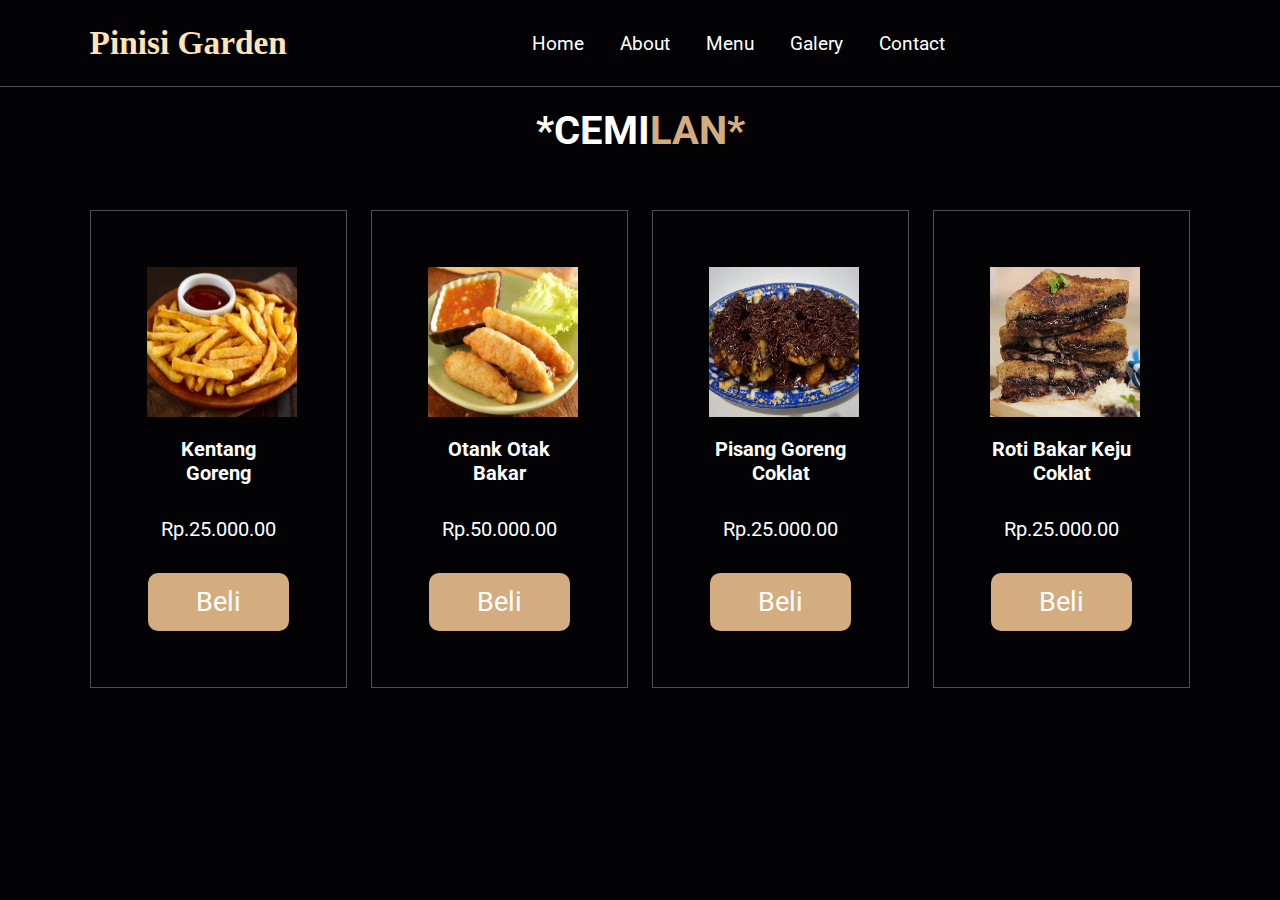
<file: cemilan.html>
<!DOCTYPE html>
<html lang="en">
<head>
    <meta charset="UTF-8">
    <meta http-equiv="X-UA-Compatible" content="IE=edge">
    <meta name="viewport" content="width=device-width, initial-scale=1.0">
    <title>Cafe & Resto Phinisi Garden</title>
    <!--link cdn font awesome untuk memasukkan icon yang di perlukan-->
    <link rel="stylesheet" href="https://cdnjs.cloudflare.com/ajax/libs/font-awesome/6.2.1/css/all.min.css">
    <!--link css-->
    <link rel="stylesheet" href="css/style.css">
    <link rel="website icon" type="jpg"
    href="img/galery/icon.jpg">
</head>
<body>
<!--header bagian paling atas halaman-->
    <header class="header">
        <a href="#" class="logo">
            <h2>Pinisi Garden</h2>
        </a>
        <nav class="navbar">
            <a href="index.html">Home</a>
            <a href="index.html">About</a>
            <div class="dropdown">
                <a href="menu.html">Menu</a>
                <div class="dropdown-content">
                <a href="makanan.html">Makanan</a>
                <a href="minuman.html">Minuman</a>
                <a href="cemilan.html">Cemilan</a>
                </div>
            </div>
            <a href="index.html">galery</a>
            <a href="index.html">contact</a>
        </nav>
<!--bagian icon dengan font awesome-->
        <div class="icon">
            <i class="fa-solid fa-bars" id="menu-btn"></i>
        </div>
    </header>
<!--**************************************end*******************************************-->

<!--bagian konten untuk menu-->
    <section class="menu" id="menu">
        <h1 class="heading">*Cemi<span>lan*</span></h1>
        <div class="box-container">
            <div class="box">
                <img src="img/snacks/kentang goreng.jpg" alt="">
                <h3>kentang goreng</h3>
                <div class="price">Rp.25.000.00</div>
                <a href="#" class="btn">Beli</a>
            </div>
            <div class="box">
                <img src="img/snacks/otak otak goreng.jpg" alt="">
                <h3>otank otak bakar</h3>
                <div class="price">Rp.50.000.00</div>
                <a href="#" class="btn">Beli</a>
            </div>
            <div class="box">
                <img src="img/snacks/pisang goeng coklat.jpg" alt="">
                <h3>pisang goreng coklat</h3>
                <div class="price">Rp.25.000.00</div>
                <a href="#" class="btn">Beli</a>
            </div>
            <div class="box">
                <img src="img/snacks/roti bakar keju coklat.jpg" alt="">
                <h3>roti bakar keju coklat</h3>
                <div class="price">Rp.25.000.00</div>
                <a href="#" class="btn">Beli</a>
            </div>
        </div>
    </section>
<!--end-->

        <!-- file java script-->
    <script src="java script/script.js"></script>

</body>
</html>
</file>
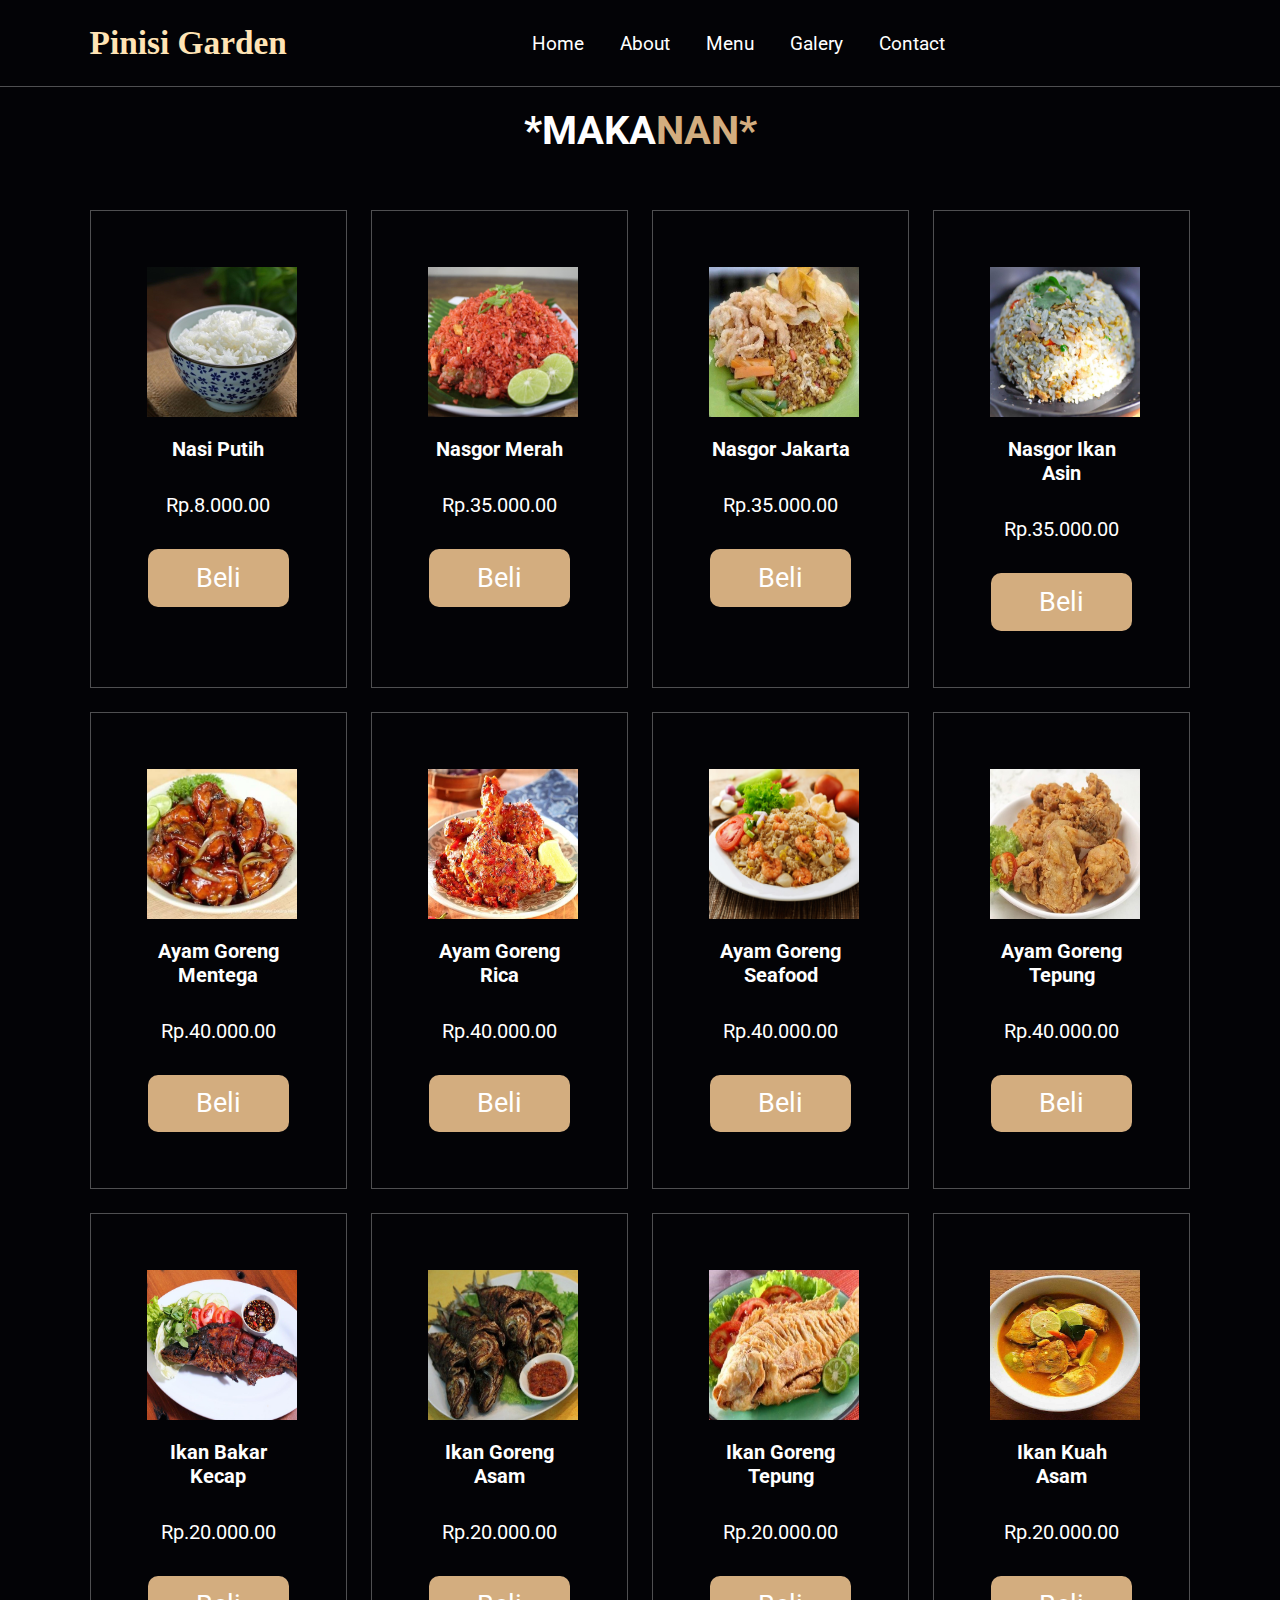
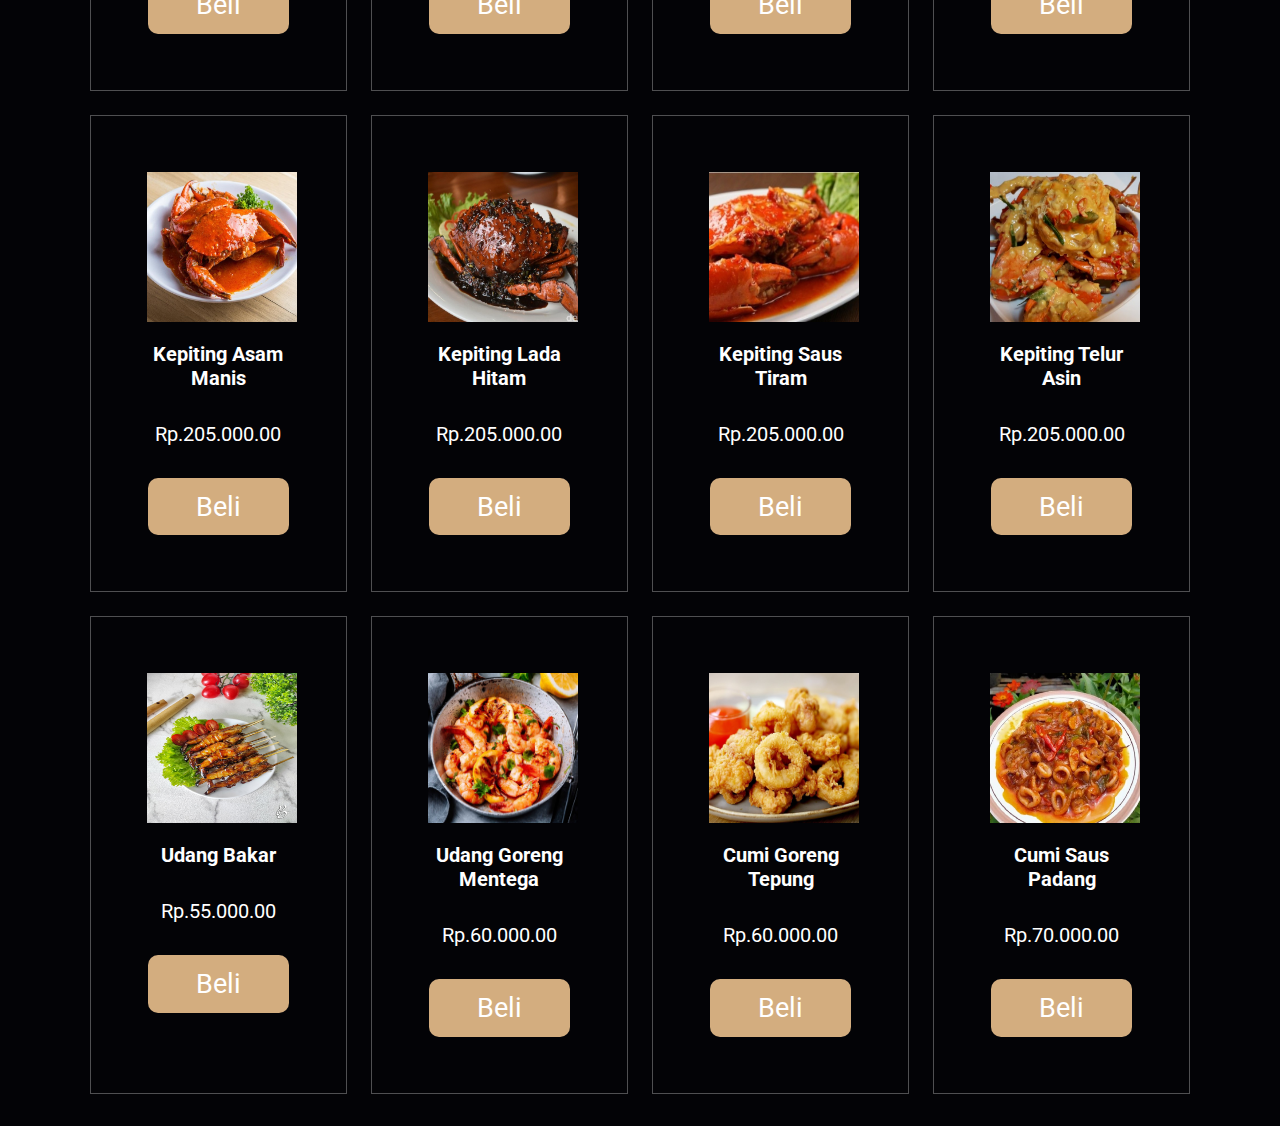
<file: makanan.html>
<!DOCTYPE html>
<html lang="en">
<head>
    <meta charset="UTF-8">
    <meta http-equiv="X-UA-Compatible" content="IE=edge">
    <meta name="viewport" content="width=device-width, initial-scale=1.0">
    <title>Cafe & Resto Phinisi Garden</title>
    <!--link cdn font awesome untuk memasukkan icon yang di perlukan-->
    <link rel="stylesheet" href="https://cdnjs.cloudflare.com/ajax/libs/font-awesome/6.2.1/css/all.min.css">
    <!--link css-->
    <link rel="stylesheet" href="css/style.css">
    <link rel="website icon" type="jpg"
    href="img/galery/icon.jpg">
</head>
<body>
<!--header bagian paling atas halaman-->
    <header class="header">
        <a href="#" class="logo">
            <h2>Pinisi Garden</h2>
        </a>
        <nav class="navbar">
            <a href="index.html">Home</a>
            <a href="index.html">About</a>
            <div class="dropdown">
                <a href="menu.html">Menu</a>
                <div class="dropdown-content">
                <a href="makanan.html">Makanan</a>
                <a href="minuman.html">Minuman</a>
                <a href="cemilan.html">Cemilan</a>
                </div>
            </div>
            <a href="index.html">galery</a>
            <a href="index.html">contact</a>
        </nav>
<!--bagian icon dengan font awesome-->
        <div class="icon">
            <i class="fa-solid fa-bars" id="menu-btn"></i>
        </div>
    </header>
<!--**************************************end*******************************************-->

<!--bagian konten untuk menu-->
    <section class="menu" id="menu">
        <h1 class="heading">*Maka<span>nan*</span></h1>
        <div class="box-container">
            <div class="box">
                <img src="img/menu makanan/nasi putih.jpg" alt="">
                <h3>nasi putih</h3>
                <div class="price">Rp.8.000.00</div>
                <a href="#" class="btn">Beli</a>
            </div>
            <div class="box">
                <img src="img/menu makanan/nasi goreng merah.jfif" alt="">
                <h3>Nasgor merah</h3>
                <div class="price">Rp.35.000.00</div>
                <a href="#" class="btn">Beli</a>
            </div>
            <div class="box">
                <img src="img/menu makanan/nasi goreng jakarta.jpg" alt="">
                <h3>nasgor jakarta</h3>
                <div class="price">Rp.35.000.00</div>
                <a href="#" class="btn">Beli</a>
            </div>
            <div class="box">
                <img src="img/menu makanan/nasi goreng ikan asing.jpeg" alt="">
                <h3>nasgor ikan asin</h3>
                <div class="price">Rp.35.000.00</div>
                <a href="#" class="btn">Beli</a>
            </div>
            <div class="box">
                <img src="img/menu makanan/ayam goreng mentega.jpg" alt="">
                <h3>ayam goreng mentega</h3>
                <div class="price">Rp.40.000.00</div>
                <a href="#" class="btn">Beli</a>
            </div>
            <div class="box">
                <img src="img/menu makanan/ayam goreng rica.jpg" alt="">
                <h3>ayam goreng rica</h3>
                <div class="price">Rp.40.000.00</div>
                <a href="#" class="btn">Beli</a>
            </div>
            <div class="box">
                <img src="img/menu makanan/ayam goreng seafood.jpg" alt="">
                <h3>ayam goreng seafood</h3>
                <div class="price">Rp.40.000.00</div>
                <a href="#" class="btn">Beli</a>
            </div>
            <div class="box">
                <img src="img/menu makanan/ayan goreng tepung.jpg" alt="">
                <h3>ayam goreng tepung</h3>
                <div class="price">Rp.40.000.00</div>
                <a href="#" class="btn">Beli</a>
            </div>
            <div class="box">
                <img src="img/menu makanan/ikan bakar kecap.jpeg" alt="">
                <h3>ikan bakar kecap</h3>
                <div class="price">Rp.20.000.00</div>
                <a href="#" class="btn">Beli</a>
            </div>
            <div class="box">
                <img src="img/menu makanan/ikan goreng asam.jpg" alt="">
                <h3>ikan goreng asam</h3>
                <div class="price">Rp.20.000.00</div>
                <a href="#" class="btn">Beli</a>
            </div>
            <div class="box">
                <img src="img/menu makanan/ikan goreng tepung.jpg" alt="">
                <h3>ikan goreng tepung</h3>
                <div class="price">Rp.20.000.00</div>
                <a href="#" class="btn">Beli</a>
            </div>
            <div class="box">
                <img src="img/menu makanan/ikan kuah asam.jpg" alt="">
                <h3>ikan kuah asam</h3>
                <div class="price">Rp.20.000.00</div>
                <a href="#" class="btn">Beli</a>
            </div>
            <div class="box">
                <img src="img/menu makanan/kepiting asam manis.jpeg" alt="">
                <h3>kepiting asam manis</h3>
                <div class="price">Rp.205.000.00</div>
                <a href="#" class="btn">Beli</a>
            </div>
            <div class="box">
                <img src="img/menu makanan/kepiting lada hitam.jpg" alt="">
                <h3>kepiting lada hitam</h3>
                <div class="price">Rp.205.000.00</div>
                <a href="#" class="btn">Beli</a>
            </div>
            <div class="box">
                <img src="img/menu makanan/kepiting saus tiram.jpg" alt="">
                <h3>kepiting saus tiram</h3>
                <div class="price">Rp.205.000.00</div>
                <a href="#" class="btn">Beli</a>
            </div>
            <div class="box">
                <img src="img/menu makanan/kepiting telur asin.jpg" alt="">
                <h3>kepiting telur asin</h3>
                <div class="price">Rp.205.000.00</div>
                <a href="#" class="btn">Beli</a>
            </div>
            <div class="box">
                <img src="img/menu makanan/udang bakar.jpeg" alt="">
                <h3>udang bakar</h3>
                <div class="price">Rp.55.000.00</div>
                <a href="#" class="btn">Beli</a>
            </div>
            <div class="box">
                <img src="img/menu makanan/udang goreng mentega.jpg" alt="">
                <h3>udang goreng mentega</h3>
                <div class="price">Rp.60.000.00</div>
                <a href="#" class="btn">Beli</a>
            </div>
            <div class="box">
                <img src="img/menu makanan/cumi goreng tepung.jpg" alt="">
                <h3>cumi goreng tepung</h3>
                <div class="price">Rp.60.000.00</div>
                <a href="#" class="btn">Beli</a>
            </div>
            <div class="box">
                <img src="img/menu makanan/cumi saus padang.jpg" alt="">
                <h3>cumi saus padang</h3>
                <div class="price">Rp.70.000.00</div>
                <a href="#" class="btn">Beli</a>
            </div>
        </div>
    </section>
<!--end-->

        <!-- file java script-->
    <script src="java script/script.js"></script>

</body>
</html>
</file>
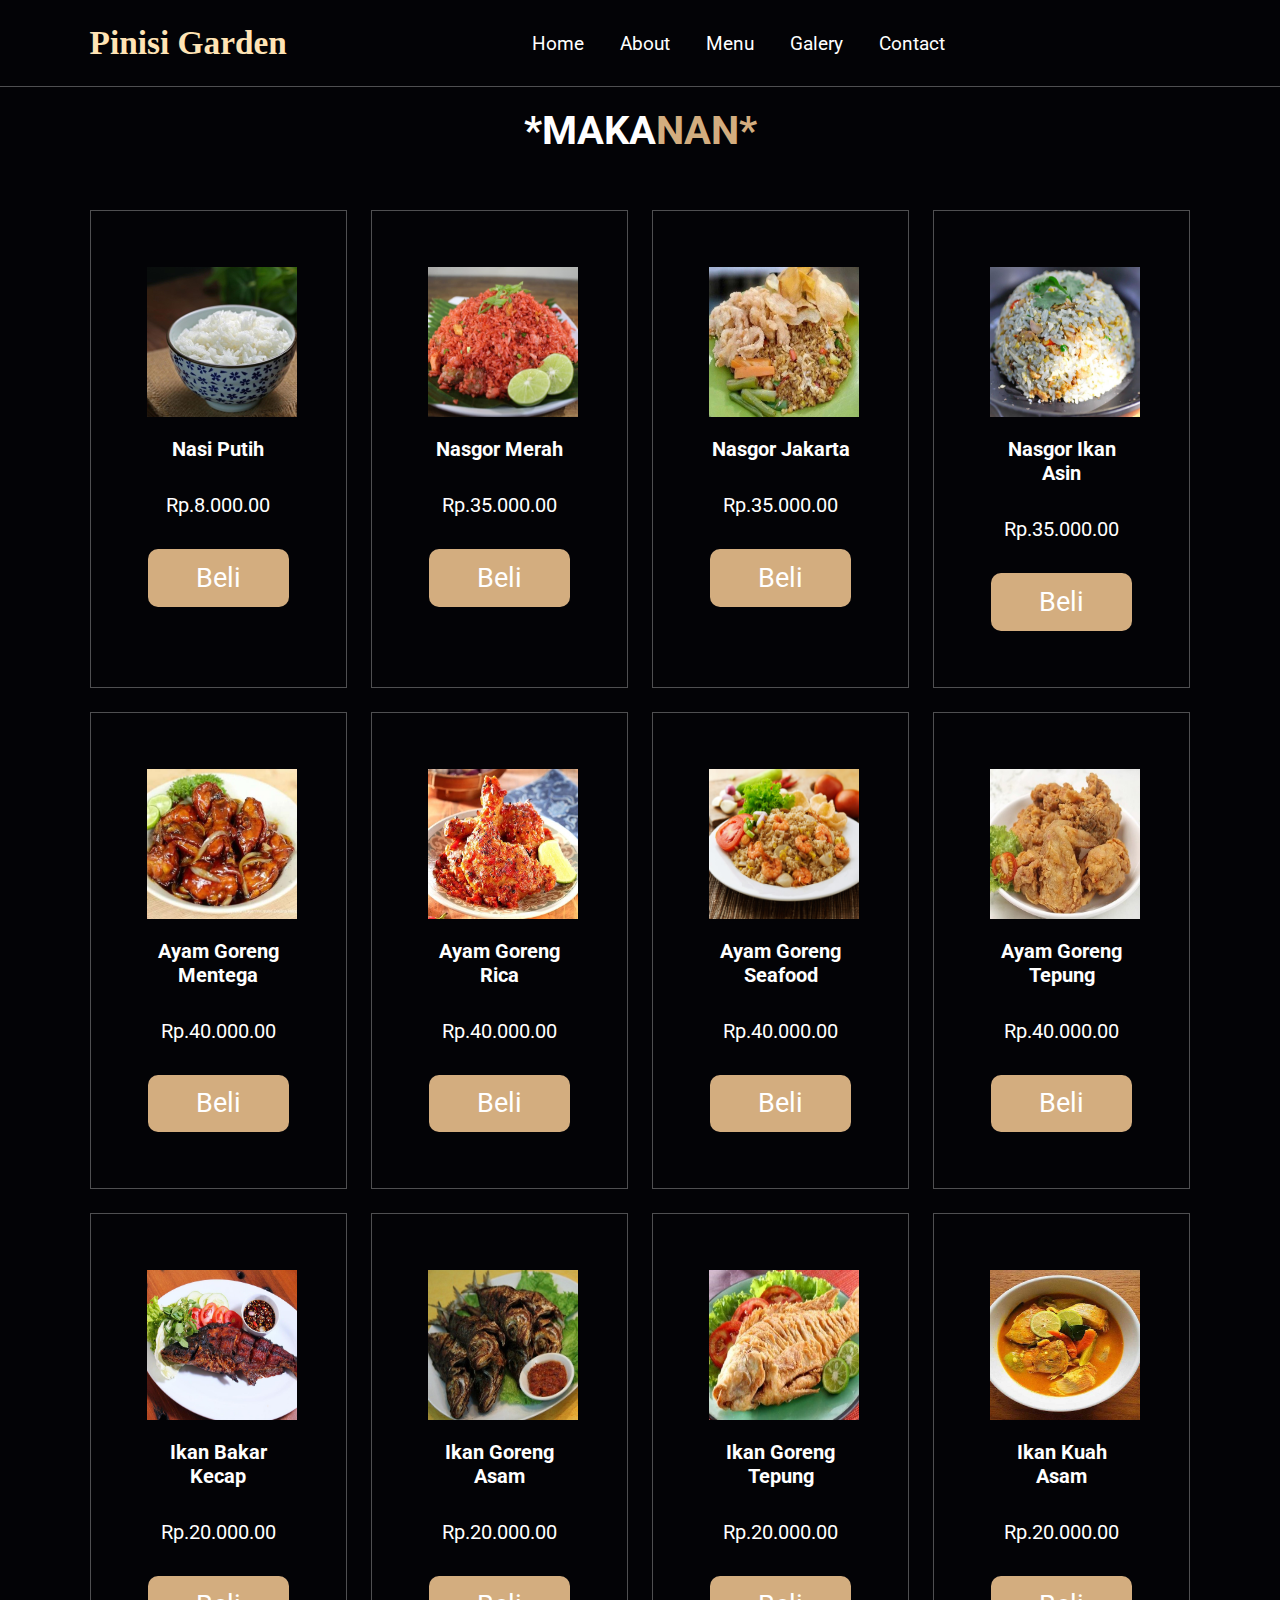
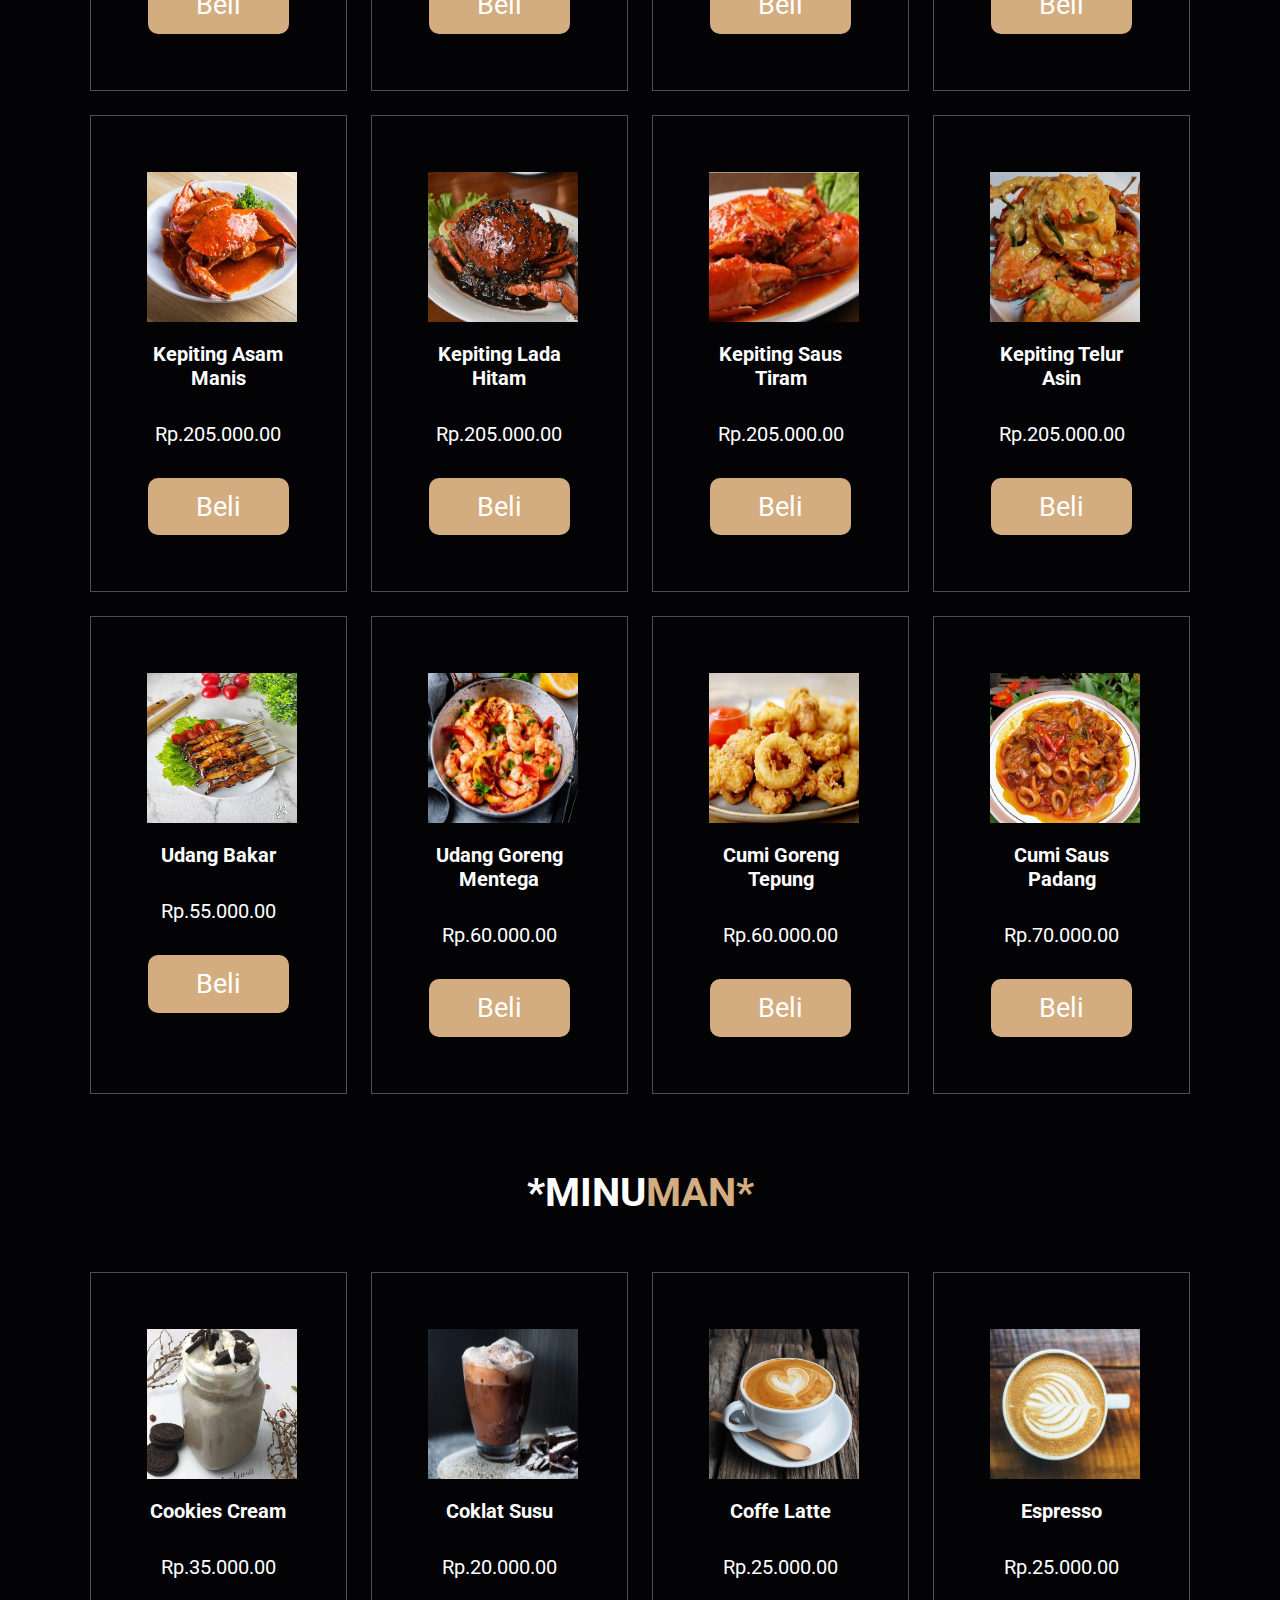
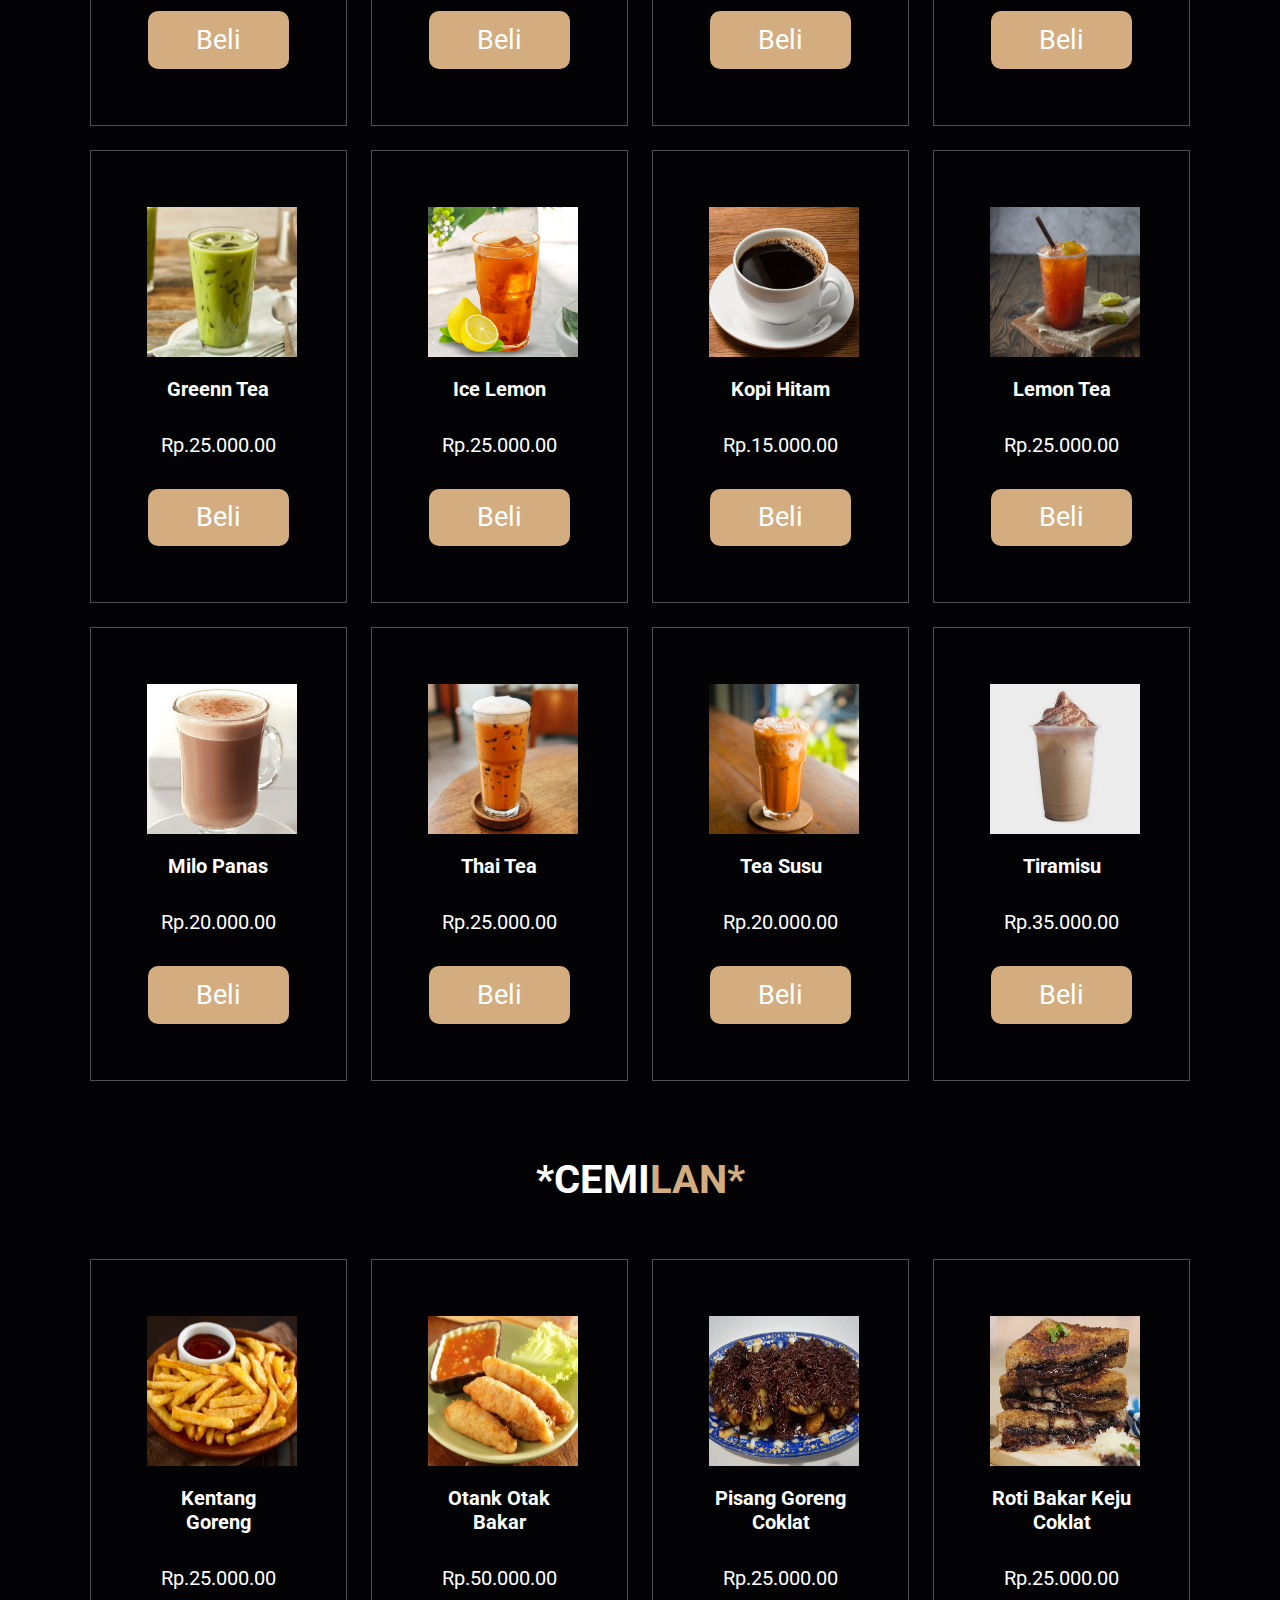
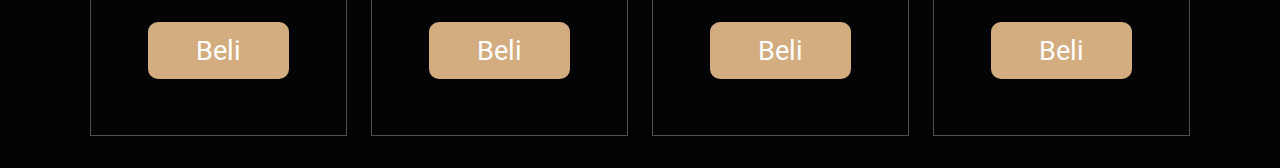
<file: menu.html>
<!DOCTYPE html>
<html lang="en">
<head>
    <meta charset="UTF-8">
    <meta http-equiv="X-UA-Compatible" content="IE=edge">
    <meta name="viewport" content="width=device-width, initial-scale=1.0">
    <title>Cafe & Resto Phinisi Garden</title>
    <!--link cdn font awesome untuk memasukkan icon yang di perlukan-->
    <link rel="stylesheet" href="https://cdnjs.cloudflare.com/ajax/libs/font-awesome/6.2.1/css/all.min.css">
    <!--link css-->
    <link rel="stylesheet" href="css/style.css">
    <link rel="website icon" type="jpg"
    href="img/galery/icon.jpg">
</head>
<body>
<!--header bagian paling atas halaman-->
    <header class="header">
        <a href="#" class="logo">
            <h2>Pinisi Garden</h2>
        </a>
        <nav class="navbar">
            <a href="index.html">Home</a>
            <a href="index.html">About</a>
            <div class="dropdown">
                <a href="menu.html">Menu</a>
                <div class="dropdown-content">
                <a href="makanan.html">Makanan</a>
                <a href="minuman.html">Minuman</a>
                <a href="cemilan.html">Cemilan</a>
                </div>
            </div>
            <a href="index.html">galery</a>
            <a href="index.html">contact</a>
        </nav>
<!--bagian icon dengan font awesome-->
        <div class="icon">
            <i class="fa-solid fa-bars" id="menu-btn"></i>
        </div>
    </header>

<!--**************************************end*******************************************-->

<!--bagian konten untuk menu-->
    <section class="menu" id="menu">
        <h1 class="heading">*Maka<span>nan*</span></h1>
        <div class="box-container">
            <div class="box">
                <img src="img/menu makanan/nasi putih.jpg" alt="">
                <h3>nasi putih</h3>
                <div class="price">Rp.8.000.00</div>
                <a href="#" class="btn">Beli</a>
            </div>
            <div class="box">
                <img src="img/menu makanan/nasi goreng merah.jfif" alt="">
                <h3>Nasgor merah</h3>
                <div class="price">Rp.35.000.00</div>
                <a href="#" class="btn">Beli</a>
            </div>
            <div class="box">
                <img src="img/menu makanan/nasi goreng jakarta.jpg" alt="">
                <h3>nasgor jakarta</h3>
                <div class="price">Rp.35.000.00</div>
                <a href="#" class="btn">Beli</a>
            </div>
            <div class="box">
                <img src="img/menu makanan/nasi goreng ikan asing.jpeg" alt="">
                <h3>nasgor ikan asin</h3>
                <div class="price">Rp.35.000.00</div>
                <a href="#" class="btn">Beli</a>
            </div>
            <div class="box">
                <img src="img/menu makanan/ayam goreng mentega.jpg" alt="">
                <h3>ayam goreng mentega</h3>
                <div class="price">Rp.40.000.00</div>
                <a href="#" class="btn">Beli</a>
            </div>
            <div class="box">
                <img src="img/menu makanan/ayam goreng rica.jpg" alt="">
                <h3>ayam goreng rica</h3>
                <div class="price">Rp.40.000.00</div>
                <a href="#" class="btn">Beli</a>
            </div>
            <div class="box">
                <img src="img/menu makanan/ayam goreng seafood.jpg" alt="">
                <h3>ayam goreng seafood</h3>
                <div class="price">Rp.40.000.00</div>
                <a href="#" class="btn">Beli</a>
            </div>
            <div class="box">
                <img src="img/menu makanan/ayan goreng tepung.jpg" alt="">
                <h3>ayam goreng tepung</h3>
                <div class="price">Rp.40.000.00</div>
                <a href="#" class="btn">Beli</a>
            </div>
            <div class="box">
                <img src="img/menu makanan/ikan bakar kecap.jpeg" alt="">
                <h3>ikan bakar kecap</h3>
                <div class="price">Rp.20.000.00</div>
                <a href="#" class="btn">Beli</a>
            </div>
            <div class="box">
                <img src="img/menu makanan/ikan goreng asam.jpg" alt="">
                <h3>ikan goreng asam</h3>
                <div class="price">Rp.20.000.00</div>
                <a href="#" class="btn">Beli</a>
            </div>
            <div class="box">
                <img src="img/menu makanan/ikan goreng tepung.jpg" alt="">
                <h3>ikan goreng tepung</h3>
                <div class="price">Rp.20.000.00</div>
                <a href="#" class="btn">Beli</a>
            </div>
            <div class="box">
                <img src="img/menu makanan/ikan kuah asam.jpg" alt="">
                <h3>ikan kuah asam</h3>
                <div class="price">Rp.20.000.00</div>
                <a href="#" class="btn">Beli</a>
            </div>
            <div class="box">
                <img src="img/menu makanan/kepiting asam manis.jpeg" alt="">
                <h3>kepiting asam manis</h3>
                <div class="price">Rp.205.000.00</div>
                <a href="#" class="btn">Beli</a>
            </div>
            <div class="box">
                <img src="img/menu makanan/kepiting lada hitam.jpg" alt="">
                <h3>kepiting lada hitam</h3>
                <div class="price">Rp.205.000.00</div>
                <a href="#" class="btn">Beli</a>
            </div>
            <div class="box">
                <img src="img/menu makanan/kepiting saus tiram.jpg" alt="">
                <h3>kepiting saus tiram</h3>
                <div class="price">Rp.205.000.00</div>
                <a href="#" class="btn">Beli</a>
            </div>
            <div class="box">
                <img src="img/menu makanan/kepiting telur asin.jpg" alt="">
                <h3>kepiting telur asin</h3>
                <div class="price">Rp.205.000.00</div>
                <a href="#" class="btn">Beli</a>
            </div>
            <div class="box">
                <img src="img/menu makanan/udang bakar.jpeg" alt="">
                <h3>udang bakar</h3>
                <div class="price">Rp.55.000.00</div>
                <a href="#" class="btn">Beli</a>
            </div>
            <div class="box">
                <img src="img/menu makanan/udang goreng mentega.jpg" alt="">
                <h3>udang goreng mentega</h3>
                <div class="price">Rp.60.000.00</div>
                <a href="#" class="btn">Beli</a>
            </div>
            <div class="box">
                <img src="img/menu makanan/cumi goreng tepung.jpg" alt="">
                <h3>cumi goreng tepung</h3>
                <div class="price">Rp.60.000.00</div>
                <a href="#" class="btn">Beli</a>
            </div>
            <div class="box">
                <img src="img/menu makanan/cumi saus padang.jpg" alt="">
                <h3>cumi saus padang</h3>
                <div class="price">Rp.70.000.00</div>
                <a href="#" class="btn">Beli</a>
            </div>
        </div>
        <h1 class="heading">*Minu<span>man*</span></h1>
        <div class="box-container">
            <div class="box">
                <img src="img/menu minuman/cokies cream.jpg" alt="">
                <h3>cookies cream</h3>
                <div class="price">Rp.35.000.00</div>
                <a href="#" class="btn">Beli</a>
            </div>
            <div class="box">
                <img src="img/menu minuman/coklat susu.jpg" alt="">
                <h3>coklat susu</h3>
                <div class="price">Rp.20.000.00</div>
                <a href="#" class="btn">Beli</a>
            </div>
            <div class="box">
                <img src="img/menu minuman/cpffe latte.jpg" alt="">
                <h3>coffe latte</h3>
                <div class="price">Rp.25.000.00</div>
                <a href="#" class="btn">Beli</a>
            </div>
            <div class="box">
                <img src="img/menu minuman/espreso.jpg" alt="">
                <h3>espresso</h3>
                <div class="price">Rp.25.000.00</div>
                <a href="#" class="btn">Beli</a>
            </div>
            <div class="box">
                <img src="img/menu minuman/green tea.jpe" alt="">
                <h3>greenn tea</h3>
                <div class="price">Rp.25.000.00</div>
                <a href="#" class="btn">Beli</a>
            </div>
            <div class="box">
                <img src="img/menu minuman/ice lemon.jpg" alt="">
                <h3>ice lemon</h3>
                <div class="price">Rp.25.000.00</div>
                <a href="#" class="btn">Beli</a>
            </div>
            <div class="box">
                <img src="img/menu minuman/kopi hitam.jpg" alt="">
                <h3>kopi hitam</h3>
                <div class="price">Rp.15.000.00</div>
                <a href="#" class="btn">Beli</a>
            </div>
            <div class="box">
                <img src="img/menu minuman/lemon tea.jpg" alt="">
                <h3>lemon tea</h3>
                <div class="price">Rp.25.000.00</div>
                <a href="#" class="btn">Beli</a>
            </div>
            <div class="box">
                <img src="img/menu minuman/milo panas.jpg" alt="">
                <h3>milo panas</h3>
                <div class="price">Rp.20.000.00</div>
                <a href="#" class="btn">Beli</a>
            </div>
            <div class="box">
                <img src="img/menu minuman/tahi tea.jpg" alt="">
                <h3>thai tea</h3>
                <div class="price">Rp.25.000.00</div>
                <a href="#" class="btn">Beli</a>
            </div>
            <div class="box">
                <img src="img/menu minuman/tea susu.jpg" alt="">
                <h3>tea susu</h3>
                <div class="price">Rp.20.000.00</div>
                <a href="#" class="btn">Beli</a>
            </div>
            <div class="box">
                <img src="img/menu minuman/tiramisu.jfif" alt="">
                <h3>tiramisu</h3>
                <div class="price">Rp.35.000.00</div>
                <a href="#" class="btn">Beli</a>
            </div>
        </div>
        <h1 class="heading">*Cemi<span>lan*</span></h1>
        <div class="box-container">
            <div class="box">
                <img src="img/snacks/kentang goreng.jpg" alt="">
                <h3>kentang goreng</h3>
                <div class="price">Rp.25.000.00</div>
                <a href="#" class="btn">Beli</a>
            </div>
            <div class="box">
                <img src="img/snacks/otak otak goreng.jpg" alt="">
                <h3>otank otak bakar</h3>
                <div class="price">Rp.50.000.00</div>
                <a href="#" class="btn">Beli</a>
            </div>
            <div class="box">
                <img src="img/snacks/pisang goeng coklat.jpg" alt="">
                <h3>pisang goreng coklat</h3>
                <div class="price">Rp.25.000.00</div>
                <a href="#" class="btn">Beli</a>
            </div>
            <div class="box">
                <img src="img/snacks/roti bakar keju coklat.jpg" alt="">
                <h3>roti bakar keju coklat</h3>
                <div class="price">Rp.25.000.00</div>
                <a href="#" class="btn">Beli</a>
            </div>
        </div>
    </section>
<!--end-->
        <!-- file java script-->
    <script src="java script/script.js"></script>

</body>
</html>
</file>
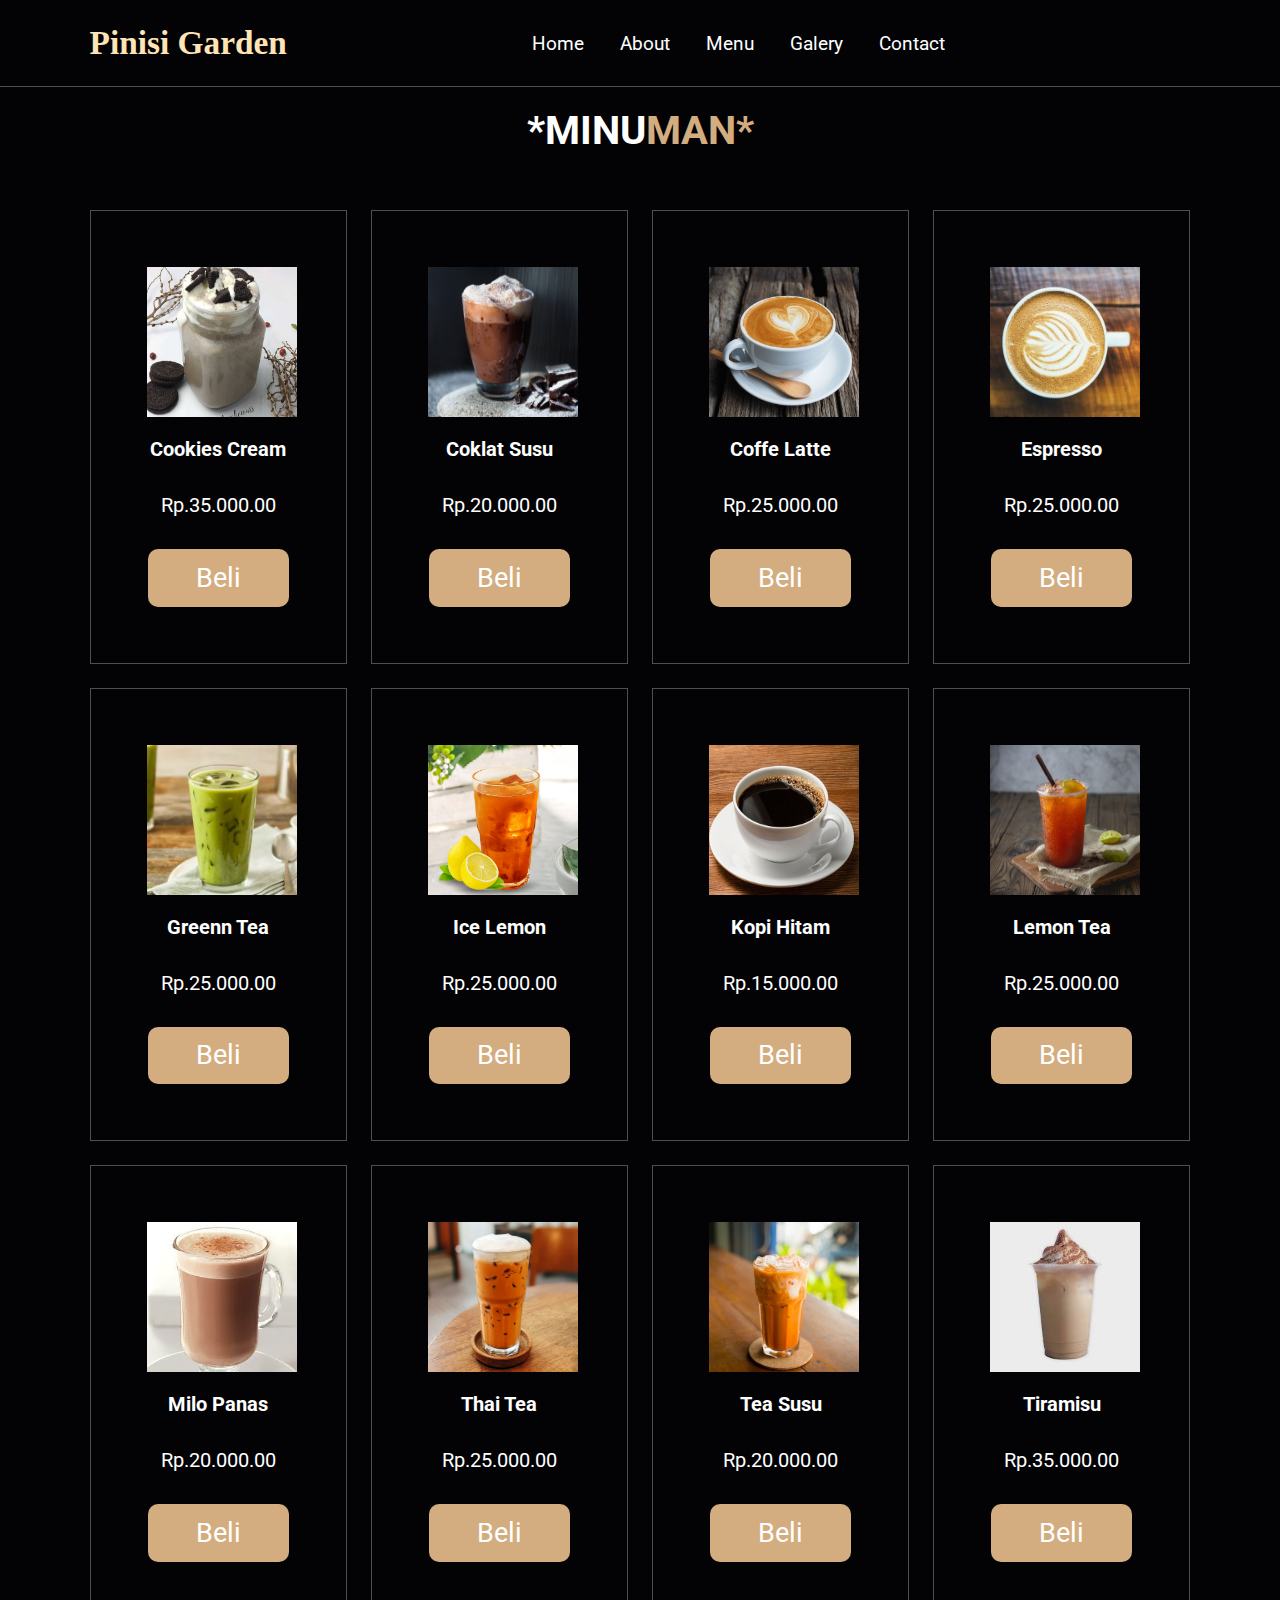
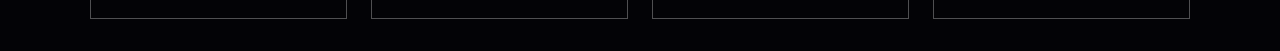
<file: minuman.html>
<!DOCTYPE html>
<html lang="en">
<head>
    <meta charset="UTF-8">
    <meta http-equiv="X-UA-Compatible" content="IE=edge">
    <meta name="viewport" content="width=device-width, initial-scale=1.0">
    <title>Cafe & Resto Phinisi Garden</title>
    <!--link cdn font awesome untuk memasukkan icon yang di perlukan-->
    <link rel="stylesheet" href="https://cdnjs.cloudflare.com/ajax/libs/font-awesome/6.2.1/css/all.min.css">
    <!--link css-->
    <link rel="stylesheet" href="css/style.css">
    <link rel="website icon" type="jpg"
    href="img/galery/icon.jpg">
</head>
<body>
<!--header bagian paling atas halaman-->
    <header class="header">
        <a href="#" class="logo">
            <h2>Pinisi Garden</h2>
        </a>
        <nav class="navbar">
            <a href="index.html">Home</a>
            <a href="index.html">About</a>
            <div class="dropdown">
                <a href="menu.html">Menu</a>
                <div class="dropdown-content">
                <a href="makanan.html">Makanan</a>
                <a href="minuman.html">Minuman</a>
                <a href="cemilan.html">Cemilan</a>
                </div>
            </div>
            <a href="index.html">galery</a>
            <a href="index.html">contact</a>
        </nav>
<!--bagian icon dengan font awesome-->
        <div class="icon">
            <i class="fa-solid fa-bars" id="menu-btn"></i>
        </div>
    </header>
<!--**************************************end*******************************************-->

<!--bagian konten untuk menu-->
    <section class="menu" id="menu">
        <h1 class="heading">*Minu<span>man*</span></h1>
        <div class="box-container">
            <div class="box">
                <img src="img/menu minuman/cokies cream.jpg" alt="">
                <h3>cookies cream</h3>
                <div class="price">Rp.35.000.00</div>
                <a href="#" class="btn">Beli</a>
            </div>
            <div class="box">
                <img src="img/menu minuman/coklat susu.jpg" alt="">
                <h3>coklat susu</h3>
                <div class="price">Rp.20.000.00</div>
                <a href="#" class="btn">Beli</a>
            </div>
            <div class="box">
                <img src="img/menu minuman/cpffe latte.jpg" alt="">
                <h3>coffe latte</h3>
                <div class="price">Rp.25.000.00</div>
                <a href="#" class="btn">Beli</a>
            </div>
            <div class="box">
                <img src="img/menu minuman/espreso.jpg" alt="">
                <h3>espresso</h3>
                <div class="price">Rp.25.000.00</div>
                <a href="#" class="btn">Beli</a>
            </div>
            <div class="box">
                <img src="img/menu minuman/green tea.jpe" alt="">
                <h3>greenn tea</h3>
                <div class="price">Rp.25.000.00</div>
                <a href="#" class="btn">Beli</a>
            </div>
            <div class="box">
                <img src="img/menu minuman/ice lemon.jpg" alt="">
                <h3>ice lemon</h3>
                <div class="price">Rp.25.000.00</div>
                <a href="#" class="btn">Beli</a>
            </div>
            <div class="box">
                <img src="img/menu minuman/kopi hitam.jpg" alt="">
                <h3>kopi hitam</h3>
                <div class="price">Rp.15.000.00</div>
                <a href="#" class="btn">Beli</a>
            </div>
            <div class="box">
                <img src="img/menu minuman/lemon tea.jpg" alt="">
                <h3>lemon tea</h3>
                <div class="price">Rp.25.000.00</div>
                <a href="#" class="btn">Beli</a>
            </div>
            <div class="box">
                <img src="img/menu minuman/milo panas.jpg" alt="">
                <h3>milo panas</h3>
                <div class="price">Rp.20.000.00</div>
                <a href="#" class="btn">Beli</a>
            </div>
            <div class="box">
                <img src="img/menu minuman/tahi tea.jpg" alt="">
                <h3>thai tea</h3>
                <div class="price">Rp.25.000.00</div>
                <a href="#" class="btn">Beli</a>
            </div>
            <div class="box">
                <img src="img/menu minuman/tea susu.jpg" alt="">
                <h3>tea susu</h3>
                <div class="price">Rp.20.000.00</div>
                <a href="#" class="btn">Beli</a>
            </div>
            <div class="box">
                <img src="img/menu minuman/tiramisu.jfif" alt="">
                <h3>tiramisu</h3>
                <div class="price">Rp.35.000.00</div>
                <a href="#" class="btn">Beli</a>
            </div>
        </div>
    </section>
<!--end-->

        <!-- file java script-->
    <script src="java script/script.js"></script>

</body>
</html>
</file>
<file: css/style.css>
/*ini adalah link google font gunanya untuk dapat mengakses font roboto dengan mudah*/
@import url('https://fonts.googleapis.com/css2?family=Roboto:wght@100;300;400;500;700&display=swap');

/*Dengan menggunakan @import, Anda dapat memisahkan kode CSS Anda ke dalam beberapa file yang berbeda untuk memudahkan pengelolaan dan pemeliharaan.*/
/*******************************************************************************************************************/

:root {
  /*selector ini berfungsi menunjukkan bahwa atribut atribut yang di terapkan pada selector tersebut akan bisa di panggil di selector lain*/
  --main-color: #d3ad7f; /*nilai dari atribut color pada element body*/
  --black: #13131a;
  --bg: #030306; /*nilai dari atribut background-color element body*/
  --border: 0.1rem solid rgba(255, 255, 255, 0.3); /*nilai dari atribut border pada element button*/
}
/******************************************************************************************************************/

/*****bagian yang akan mengatur tampilan halaman secara keseluruhan*****/

* {
  /* selector tanda bintang tersebut gunanya untuk mengatur semua element pada html*/
  font-family: 'Roboto', sans-serif;
  padding: 0;
  margin: 0;
  box-sizing: border-box; /*digunakan untuk mengatur bagaimana ukuran sebuah elemen HTML akan ditentukan agar lebih stabil dan mudah di kontrol.*/
  outline: none; /*untuk menghilangkan garis*/
  border: none;
  text-transform: capitalize; /*setiap kata akan di awali huruf besar*/
  text-decoration: none;
  transition: 0.2s linear; /*menambahkan efek transisi*/
}
/*****************************************************************************************************************/

/*style untuk mengatur tampilan scrol baar*/
html::-webkit-scrollbar {
  /* selektor ini hanya akan diterapkan pada browser yang menggunakan rendering engine Webkit, seperti Google Chrome dan Safari*/
  width: 12px; /*mengatur lebar scrollbar*/
}

html::-webkit-scrollbar-track {
  /* selector ini akan mengatur tampilan track (area di seblah scrollbar yang terlihat saat scrollbar tidak di geser)*/
  background: transparent; /*atribut ini berfungsi agar scrolbar tidak akan terlihat atau transparan*/
}

html::-webkit-scrollbar-thumb {
  /*Selector ini akan mengatur tampilan thumb (bagian dari scrollbar yang dapat digeser untuk menggeser isi elemen HTML)*/
  background: #fff; /**/
  border-radius: 5rem;
}
/******************************************************************************************************************/

/*style background pada body*/
body {
  background: var(--bg); /*mengatur warna background dengan memanggil atribut dari root*/
}
/******************************************************************************************************************/

/*style konten bagian halaman utama*/
section {
  padding: 2rem 7%; /* ruang di dalam elemen tersebut akan sebesar 2 rem di seluruh sisi, kecuali di sisi kiri dan kanan yang akan sebesar 7% dari lebar elemen*/
}
/******************************************************************************************************************/

/*style untuk bagian menu about*/
.heading {
  text-align: center;
  color: #fff;
  text-transform: uppercase; /*text akan berubah menjadi huruf besar*/
  padding-bottom: 3.5rem;
  font-size: 40pt;
}

.heading span {
  color: var(--main-color);
  text-transform: uppercase; /*teks akan berubah menjadi huruf besar*/
}

/*****************************************************************************************************************/

/*style untuk tombol button*/
.btn {
  margin-top: 1rem; /*Margin adalah ruang di luar elemen yang berfungsi untuk menjaga jarak antar elemen*/
  display: inline-block; /*elemen akan terletak di baris yang sama dengan elemen lainnya*/
  padding: 0.8rem 3rem;
  border-radius: 10px;
  font-size: 1.7rem;
  color: #fff;
  background: var(--main-color);
  cursor: pointer; /*kursor akan berubah menjadi bentuk tangan jika berada di atas element button*/
}
.btn:hover {
  letter-spacing: 1px; /*menentukan jarak antara perkarakter jika kursor berada di atasnya dengan sebesar .2rem*/
}

/**********************************end*************************************************************************/

/*style untuk header*/
.header .logo h2 {
  color: moccasin;
  font-size: 25pt;
  font-family: Gabriola;
}

.header {
  background: var(--bg);
  display: flex; /*mengatur tata letak anak elemennya dengan lebih fleksibel dan mudah.*/
  align-items: center; /*anak elemen tersebut akan terletak di tengah-tengah secara vertikal dari elemen induknya*/
  justify-content: space-between; /*akan mengatur secara merata dengan jarak yang sama di antara elemen elemen tersebut*/
  padding: 1.5rem 7%;
  border-bottom: var(--border);
  position: fixed; /*menyebabkan elemen tersebut ditempatkan pada posisi yang telah ditentukan*/
  top: 0;
  left: 0;
  right: 0; /*akan menempatkan elemen HTML pada bagian atas, kiri, dan kanan layar*/
  z-index: 1000; /*akan menempatkan elemen tersebut di atas layer-layer di bawahnya*/
}

.header .navbar a {
  margin: 0 1rem; /*menentukan bahwa jarak antara elemen dengan elemen lainnya sebesar 0 pada sisi atas dan bawah, serta 1 rem pada sisi kiri dan kanan*/
  font-size: 19px;
  color: #fff;
}

.header .navbar a:hover {
  color: var(--main-color);
  border-bottom: 0.1rem solid var(--main-color); /*menambahkan batas bawah dengan lebar 0,1  yang terdiri dari garis solid dengan warna yang ditentukan oleh variabel --main-color*/
  padding-bottom: 0.3rem; /*Atribut ini akan memberikan ruang penambahan dengan lebar 0,3 ukuran font terpilih*/
}

/*style tombol order*/
.header .icon a {
  background-color: var(--main-color);
  padding: 5px 10px;
  padding-top: 5px;
  padding-bottom: 2px;
  border-radius: 10px;
  font-family: Gabriola;
  color: #fff;
  cursor: pointer; /*mengubah kursor menjadi bentuk tangan*/
  font-size: 23pt;
  margin-left: 2rem; /*memberikan ruang pada sisi kiri*/
}

.header .icon a:hover {
  background: #fff;
  color: #d3ad7f;
}

.header .icon i {
  color: #fff;
  cursor: pointer; /*mengubah kursor menjadi bentuk tangan*/
  font-size: 18pt;
  margin-left: 2rem; /*memberikan ruang pada sisi kiri*/
}

#menu-btn {
  display: none; /*menyembunyikan element html*/
}

/*style button bagian menu*/
.header .navbar button {
  background: transparent;
  border: 0;
}
/***************************************end******************************************************/

/*style untuk menu dropdown*/

.dropdown {
  position: relative; /*elemen akan di tempatkan sesuai dengan posisi aslinya*/
  display: inline-block; /*elemen akan memiliki lebar dan tinggi yang di tentukan dan di tampilkan di baris teks bersama dengan teks lainnya*/
}

.dropdown-content {
  display: none; /*atribut ini akan menghilangkan list yang ada di menu*/
  position: absolute;
  z-index: 1; /*menentukan tingkat overlaying (superposisi) suatu elemen terhadap elemen lainnya.*/
}

.dropdown-content a {
  padding: 10px 10px;
  text-decoration: none;
  text-align: center;
  border-radius: 15px;
  display: block; /*menentukan bagaimana sebuah elemen harus ditampilkan dalam halaman web.*/
}

.header .dropdown-content a:hover {
  color: var(--main-color);
  border-bottom: 0rem solid var(--main-color); /*menambahkan batas bawah dengan lebar 0,1  yang terdiri dari garis solid dengan warna yang ditentukan oleh variabel --main-color*/
  padding-bottom: 0.2rem;
  padding-top: 0.4rem;
}

.dropdown:hover .dropdown-content {
  display: block; /*menentukan bagaimana sebuah elemen harus ditampilkan dalam halaman web.*/
}

.header .icon i:hover {
  color: var(--main-color);
}

/*********************************end***************************************************************************/

/*bagian konten untuk home*/
.home {
  min-height: 100vh; /*tinggi minimal elemen sama dengan tinggi area yang dapat dilihat dari browser*/
  display: flex; /*mengatur tata letak anak elemennya dengan lebih fleksibel dan mudah di atur.*/
  align-items: center; /*anak anka akan berada di tengah*/
  background: url(../img/background.png) no-repeat; /*Nilai no-repeat menyatakan bahwa gambar tidak boleh diulang-ulang.*/
  background-size: cover; /*gambar akan dikembangkan seluas mungkin untuk menutupi seluruh elemen*/
  background-position: center; /*gambar akan berada di tengah tengah halaman*/
}

.home .content {
  max-width: 60rem; /*lebar maksimal elemen tersebut adalah 60 rem*/
  padding-top: 3rem;
}

.home .content h3 {
  font-size: 38pt;
  text-transform: uppercase; /*semua teks dalam elemen tersebut akan ditampilkan dalam huruf besar*/
  color: #fff;
}

.home .content h4 {
  font-size: 20pt;
  text-transform: uppercase; /*semua teks dalam elemen tersebut akan ditampilkan dalam huruf besar*/
  color: #fff;
}

.home .content p {
  font-size: 14pt;
  font-weight: lighter; /* Atribut ini menentukan ketebalan font dari teks dalam elemen tersebut. font dari teks akan lebih ringan daripada font default*/
  line-height: 20px; /*Atribut ini menentukan tinggi baris dari teks dalam elemen tersebut.*/
  padding: 1rem 0;
  color: #eee;
}
.content a {
  border-radius: 10px;
}

/*******************************************end***************************************************************/

/*style untuk konten dari about*/
.about h1 {
  padding-top: 75px;
  font-size: 35pt;
}

.about .row {
  display: flex;
  align-items: center;
  background: var(--black);
  gap: 1rem; /*mengatur jarak antara gambar dan teks */
}

.about .row .image {
  flex: 1 1 30rem;
}

.about .row .image img {
  width: 100%;
}

.about .row .content {
  flex: 1 1 45rem; /*mengatur elemen untuk tumbuh atau menyusut sesuai dengan ruang yang tersedia dalam flexbox*/
  padding: 2rem;
}

.about .content h4 {
  text-align: center;
  font-size: 25pt;
  color: #fff;
}

.about .row .content p {
  font-size: 13pt;
  color: #ccc;
  padding: 1rem 0;
  line-height: 1.8; /*digunakan untuk menentukan jarak antara dua baris teks yang berdekatan.*/
}

/****************************************************************************************************************/

/*style untuk bagian menu*/
.menu h1 {
  font-size: 2.5rem;
  padding-top: 75px;
}

.menu .box-container {
  display: grid;
  grid-template-columns: repeat(auto-fit, minmax(15rem, 1fr));
  gap: 1.5rem;
}

.menu .box-container .box {
  padding: 3.5rem;
  text-align: center;
  border: var(--border);
}

.menu .box-container .box img {
  height: 10rem;
}

.menu .box-container .box h3 {
  color: #fff;
  font-size: 15pt;
  padding: 1rem 0;
}

.menu .box-container .box .price {
  color: #fff;
  font-size: 15pt;
  padding: 1rem 0;
}

.menu .box-container .box img {
  width: 150px;
  height: 150px;
}
.menu .box-container .box a {
  width: auto;
}

.menu .box-container .box:hover {
  background: var(--black);
}

.menu .box-container .box:hover > * {
  color: #fff;
}

/*******************************************************end*********************************************************/

/*style untuk menu galery*/
.wrapper {
  display: grid;
  grid-template-columns: repeat(auto-fit, minmax(250px, 2fr));
  grid-gap: 5px;
}

.menu .wrapper img {
  width: 300px;
  height: 180px;
}

.box-img {
  width: 300px;
  border-radius: 20px;
  padding: 10px;
}

.box-img:hover {
  transform: scale(1.1);
}

/**********************************end***************************************************************************/

/*style untuk tampila contact*/
.contact .heading {
  padding: 70px;
  font-size: 30pt;
}

.contact .row {
  display: flex; /*ini memungkinkan anak dari halaman akan di atur secara horisontal atau vertikal*/
  background: var(--black);
}

.contact .row .map {
  flex: 1 1 45rem; /*untuk menentukan bagaimana elemen anak harus diubah ukurannya berdasarkan ruang yang tersedia*/
  width: 100%;
  object-fit: cover; /* membuat objek di skala sehingga objek tetap dalam ukuran elemen dan mencakup seluruh elemen tanpa distorsi.*/
}

.contact .row form {
  flex: 1 1 45rem; /*untuk menentukan bagaimana elemen anak harus diubah ukurannya berdasarkan ruang yang tersedia*/
  padding: 20px 30px;
  text-align: center;
}

.contact .row form h3 {
  text-transform: uppercase; /*semua huruf dalam teks akan diubah menjadi huruf besar.*/
  font-size: 23pt;
  color: #fff;
}

.contact .row form .inputbox {
  display: flex; /*membuat elemen anak dapat merespons dengan baik terhadap perubahan ukuran*/
  align-items: center;
  margin-top: 25px; /* digunakan untuk menentukan jumlah ruang yang ditinggalkan di atas elemen. */
  margin-bottom: 25px; /* digunakan untuk menentukan jumlah ruang yang ditinggalkan di bawah elemen. */
  background: var(--bg);
  border: var(--border);
}

.contact .row form .inputbox span {
  color: #fff;
  font-size: 15pt;
  padding-left: 2rem;
}

.contact .row form .inputbox input {
  width: 100%;
  padding: 15px;
  font-size: 15pt;
  color: #fff;
  text-transform: none; /*menyatakan bahwa teks tidak akan diubah dari bentuk aslinya.*/
  background: none; /* tidak ada warna latar belakang yang ditentukan dan warna latar belakang akan mengikuti warna latar belakang dari elemen induknya.*/
}

/***************************************************end**********************************************************/

/*style untuk bagian footer*/
.footer {
  background: var(--black);
  text-align: center;
}

.footer .share {
  padding: 10px 0;
}

.footer .share a {
  height: 3rem;
  width: 3rem;
  line-height: 3rem; /*menentukan jarak antara garis teks dengan garis teks di atas dan di bawahnya*/
  font-size: 20px;
  color: #fff;
  border: var(--border);
  margin: 15px;
  border-radius: 50px;
}

.footer .share a:hover {
  color: var(--black);
  background: var(--main-color);
}

.footer .link {
  display: flex; /*memungkinkan posisi anak elemen yang lebih fleksibel dan maju di dalam container induk.*/
  justify-content: center;
  flex-wrap: wrap;
  padding: 10px 0;
  gap: 1rem; /*mengatur jarak sela sela menu*/
}

.footer .link a {
  border-radius: 5px;
  padding: 10px 2rem;
  color: #fff;
  border: var(--border);
  font-size: 15pt;
}

.footer .link a:hover {
  background: var(--main-color);
  color: var(--bg);
}

.footer .credit {
  font-size: 13pt;
  color: #fff;
  font-weight: lighter; /*properti ini mengatur berat font menjadi "ringan" yang membuat teks terlihat kurang tebal.*/
  padding: 1.5rem;
}

.footer .credit span {
  color: var(--main-color);
}
/**************************************************end************************************************************/

/*media query*/
/*Media query digunakan untuk menyesuaikan tampilan website agar sesuai dengan 
ukuran layar yang berbeda-beda, seperti tampilan pada layar desktop, tablet, atau smartphone. */
@media (max-width: 991px) {
  html {
    font-size: 55%;
  }
  .header {
    padding: 1.5rem 2rem;
  }
}

@media (max-width: 991px) {
  /*mengatur style untuk bagian icon menu untuk tampilan mobile*/
  #menu-btn {
    display: inline-block;
  }
  /*end*/

  /*mengatur menu dropdown untuk tampilan mobile*/
  .dropdown {
    padding-left: 13px;
  }

  .dropdown-content {
    background-color: #fff;
  }
  /*end*/

  /*mengatur tampilan menu pada navbar jika di lihat dari tampilan mobile*/
  .header .navbar {
    position: absolute;
    top: 100%;
    right: -100%;
    background: #fff;
    width: 30rem;
    height: 60rem;
  }

  .header .navbar.active {
    right: 0; /*mengatur jarak navbar dari samping kanan halaman*/
  }

  .header .navbar a {
    color: var(--black);
    display: block; /*mengatur teks agar posisinya vertikal*/
    margin: 1.5rem;
    padding: 0.5rem;
    font-size: 2rem;
  }

  .header .navbar button a {
    color: var(--black);
    display: block;
    margin: 0;
    padding: 5px;
    font-size: 2rem;
  }

  /*************end*********************/

  /*style untuk tampilan halaman depan web beserta isinya*/
  .home {
    background-position: left;
    justify-content: center; /*Atribut ini menentukan bagaimana elemen anak dalam elemen terkait akan disusun secara horizontal.*/
    text-align: center; /*Atribut ini menentukan bagaimana teks dalam elemen terkait akan disusun secara horizontal.*/
  }

  .home .content h3 {
    font-size: 4.5rem;
  }

  .home .content h4 {
    font-size: 2.5rem;
  }

  .home .content p {
    font-size: 1.5rem;
  }
  /*end*/

  /* style untuk bagian about */

  .about .row {
    justify-content: center; /*elemen anak dalam sebuah elemen induk harus diatur secara horizontal.*/
    display: flex; /* mengubah tampilan elemen menjadi tampilan fleksibel.*/
    text-align: center;
    align-items: center;
    background: var(--black);
    flex-wrap: wrap; /*elemen anak akan dibungkus ke baris berikutnya jika tidak cukup ruang di baris saat ini.*/
  }

  /******************************end**************************************************/

  /*style untuk bagian galery*/
  .menu .wrapper .box-img {
    align-items: center;
  }
  /*end*/

  /**style untuk bagian contact**/
  .contact .row {
    display: flex;
    background: var(--black);
    flex-wrap: wrap;
    gap: 2rem;
  }
}
/*end*/
</file>
